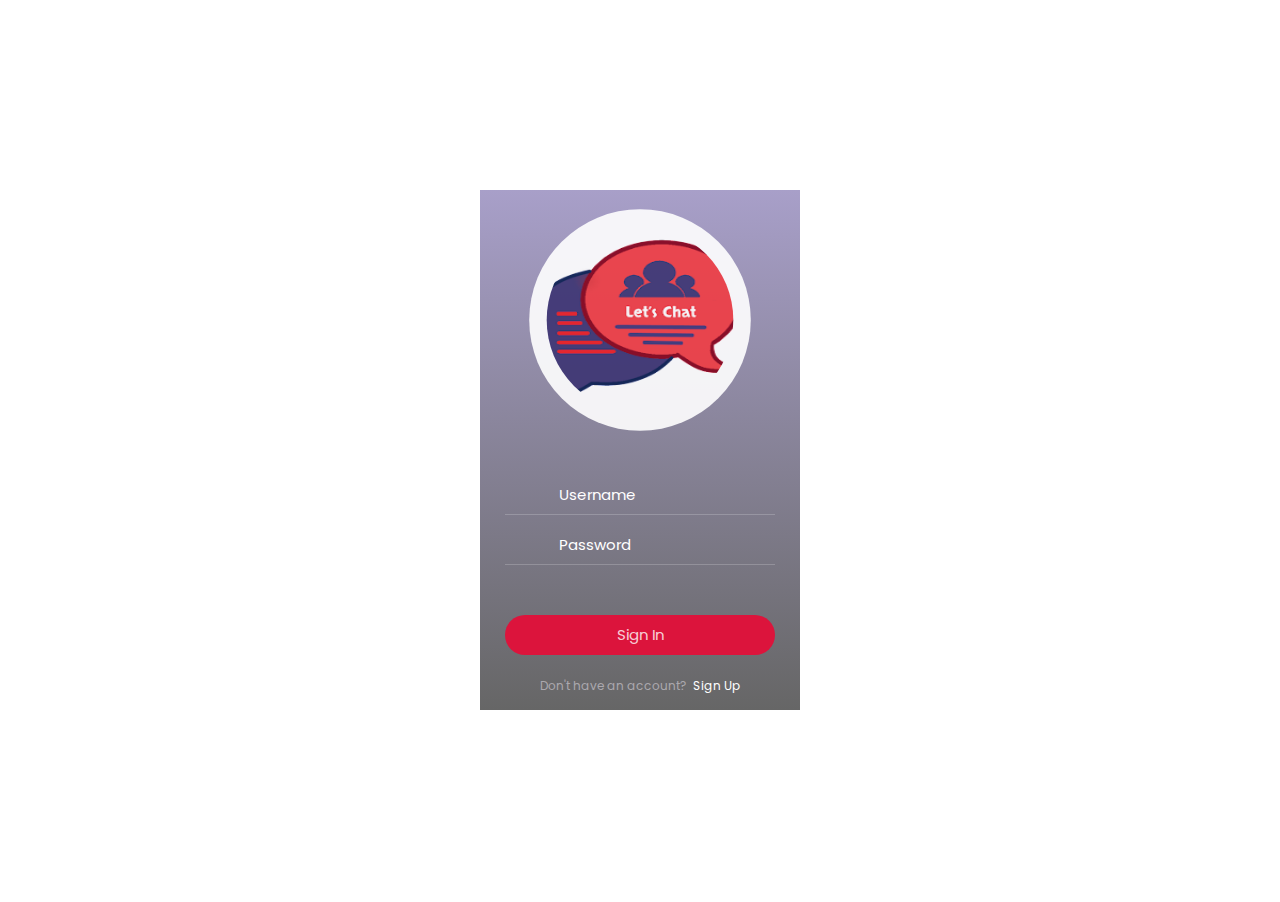
<file: index.html>
<!DOCTYPE html>
<html lang="en">
<head>
    <meta charset="UTF-8">
    <meta http-equiv="X-UA-Compatible" content="IE=edge">
    <meta name="viewport" content="width=device-width, initial-scale=1.0">
    <link rel="stylesheet" href="https://stackpath.bootstrapcdn.com/font-awesome/4.7.0/css/font-awesome.min.css">
    <link rel="stylesheet" href="https://stackpath.bootstrapcdn.com/bootstrap/4.5.2/css/bootstrap.min.css">
    <link href="https://cdn.jsdelivr.net/npm/bootstrap@5.0.0-beta1/dist/css/bootstrap.min.css" rel="stylesheet">
    <link href="//maxcdn.bootstrapcdn.com/bootstrap/4.0.0/css/bootstrap.min.css" rel="stylesheet" id="bootstrap-css">
    <script src="//maxcdn.bootstrapcdn.com/bootstrap/4.0.0/js/bootstrap.min.js"></script>
    <script src="https://code.jquery.com/jquery-3.2.1.slim.min.js" integrity="sha384-KJ3o2DKtIkvYIK3UENzmM7KCkRr/rE9/Qpg6aAZGJwFDMVNA/GpGFF93hXpG5KkN" crossorigin="anonymous"></script>
    <script src="https://cdnjs.cloudflare.com/ajax/libs/popper.js/1.12.9/umd/popper.min.js" integrity="sha384-ApNbgh9B+Y1QKtv3Rn7W3mgPxhU9K/ScQsAP7hUibX39j7fakFPskvXusvfa0b4Q" crossorigin="anonymous"></script>
    <script src="https://maxcdn.bootstrapcdn.com/bootstrap/4.0.0/js/bootstrap.min.js" integrity="sha384-JZR6Spejh4U02d8jOt6vLEHfe/JQGiRRSQQxSfFWpi1MquVdAyjUar5+76PVCmYl" crossorigin="anonymous"></script>
    <link rel="stylesheet" href="css/index.css">
    <title>Sign In | Namaste</title>
    <link rel="icon" href="img/n.png" type="image/x-icon">
    <link href="https://fonts.googleapis.com/css2?family=Poppins:wght@400;600&display=swap" rel="stylesheet">
    <style>
      * {
        font-family: 'Poppins', sans-serif;
      }
      h1,h2,h3,h4,h5,h6{
        font-weight: bold;
      }
      .fa-exclamation-circle{
          position: absolute;
          margin-top: 15px;
          margin-left: 3px;
          font-size: 15px;
          color: orange;
        }
    </style>
</head>
<body>
<div class="cont">
  <div class="demo">
    <div class="login">
      <div class="login__check">
        <img src="img/n.png" alt="user">
      </div>
      <div class="login__form">
      <form method="POST">
        <div class="login__row">
          <svg class="login__icon name svg-icon" viewBox="0 0 20 20">
            <path d="M0,20 a10,8 0 0,1 20,0z M10,0 a4,4 0 0,1 0,8 a4,4 0 0,1 0,-8" />
          </svg>
          <input type="text" name="username" class="login__input name" value="" placeholder="Username"/>
                  </div>
        <div class="login__row">
          <svg class="login__icon pass svg-icon" viewBox="0 0 20 20">
            <path d="M0,20 20,20 20,8 0,8z M10,13 10,16z M4,8 a6,8 0 0,1 12,0" />
          </svg>
          <input type="password" name="pass" class="login__input pass" value="" placeholder="Password"/>
                  </div>
        <input type="submit" name="submit" class="login__submit" value="Sign In">
        <p class="login__signup">Don't have an account? &nbsp;<a href="signup.php">Sign Up</a></p>
      </div>
      </form>
    </div>
  </div>
</div>
</body>
</html>
<script>
    $('.alert').alert()
</script>
</file>
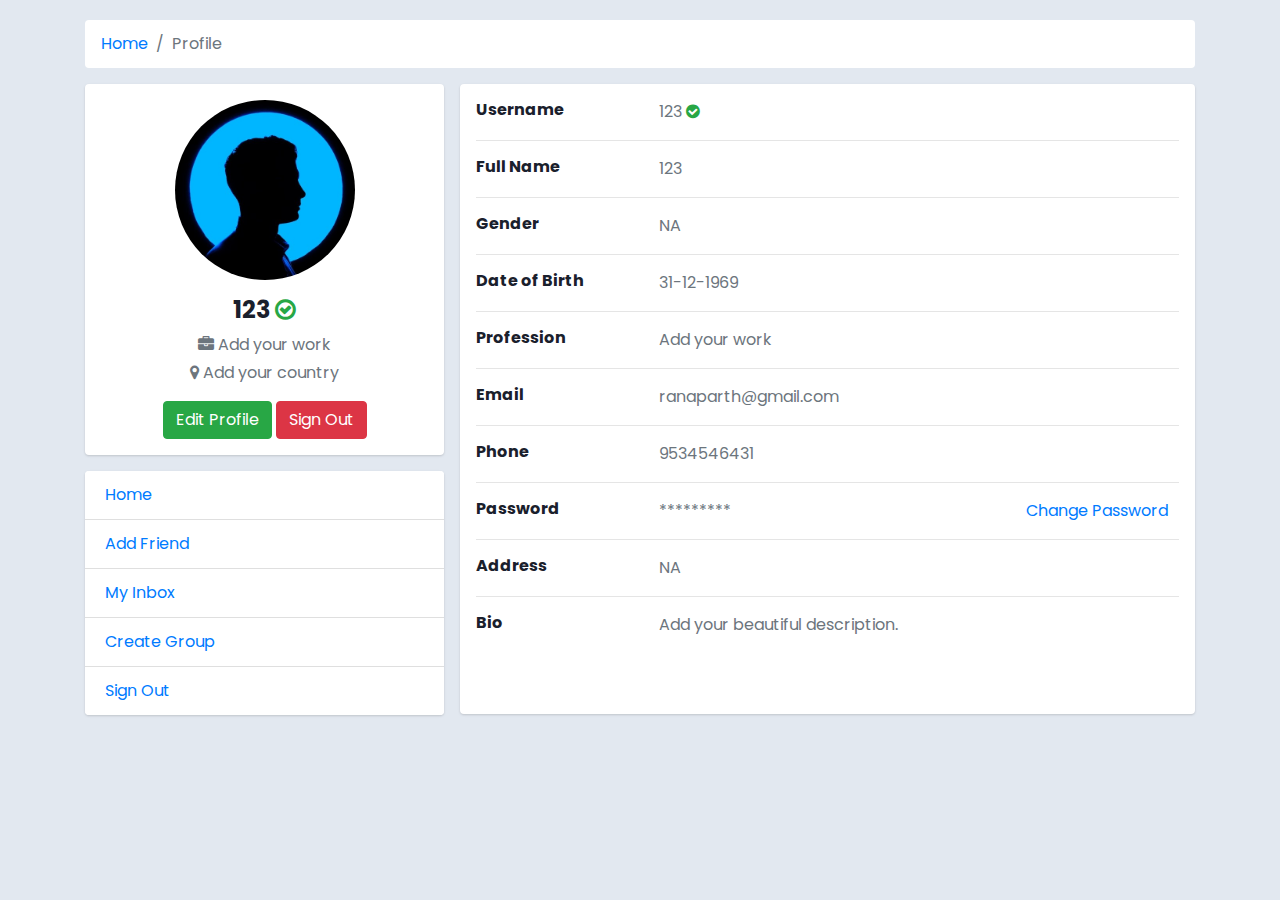
<file: profile.html>
<!DOCTYPE html>
<html lang="en">
<head>
  <meta charset="UTF-8">
  <meta http-equiv="X-UA-Compatible" content="IE=edge">
  <meta name="viewport" content="width=device-width, initial-scale=1.0">
  <link rel="stylesheet" href="https://stackpath.bootstrapcdn.com/font-awesome/4.7.0/css/font-awesome.min.css">
  <link rel="stylesheet" href="https://maxcdn.bootstrapcdn.com/bootstrap/4.0.0/css/bootstrap.min.css" integrity="sha384-Gn5384xqQ1aoWXA+058RXPxPg6fy4IWvTNh0E263XmFcJlSAwiGgFAW/dAiS6JXm" crossorigin="anonymous">
  <script src="https://code.jquery.com/jquery-3.2.1.slim.min.js" integrity="sha384-KJ3o2DKtIkvYIK3UENzmM7KCkRr/rE9/Qpg6aAZGJwFDMVNA/GpGFF93hXpG5KkN" crossorigin="anonymous"></script>
  <script src="https://cdnjs.cloudflare.com/ajax/libs/popper.js/1.12.9/umd/popper.min.js" integrity="sha384-ApNbgh9B+Y1QKtv3Rn7W3mgPxhU9K/ScQsAP7hUibX39j7fakFPskvXusvfa0b4Q" crossorigin="anonymous"></script>
  <script src="https://maxcdn.bootstrapcdn.com/bootstrap/4.0.0/js/bootstrap.min.js" integrity="sha384-JZR6Spejh4U02d8jOt6vLEHfe/JQGiRRSQQxSfFWpi1MquVdAyjUar5+76PVCmYl" crossorigin="anonymous"></script>
  <title>Profile | Namaste</title>
  <link rel="icon" href="img/n.jpg" type="image/x-icon">
  <link href="https://fonts.googleapis.com/css2?family=Poppins:wght@400;600&display=swap" rel="stylesheet">
    <style>
            * {
        font-family: 'Poppins', sans-serif;
      }
      h1,h2,h3,h4,h5,h6{
        font-weight: bold;
      }
  body {
      margin-top:20px;
      color: #1a202c;
      text-align: left;
      background-color: #e2e8f0;    
  }
  .card {
      box-shadow: 0 1px 3px 0 rgba(0,0,0,.1), 0 1px 2px 0 rgba(0,0,0,.06);
  }
  .card {
      position: relative;
      display: flex;
      flex-direction: column;
      min-width: 0;
      word-wrap: break-word;
      background-color: #fff;
      background-clip: border-box;
      border: 0 solid rgba(0,0,0,.125);
      border-radius: .25rem;
  }

  .card-body {
      flex: 1 1 auto;
      min-height: 1px;
      padding: 1rem;
  } 

  .rounded-circle{
      width: 180px;
      height: 180px;
  }
  .gutters-sm {
      margin-right: -8px;
      margin-left: -8px;
  }

  .gutters-sm>.col, .gutters-sm>[class*=col-] {
      padding-right: 8px;
      padding-left: 8px;
  }
  .mb-3, .my-3 {
      margin-bottom: 1rem!important;
  }

  .bg-gray-300 {
      background-color: #e2e8f0;
  }
  .h-100 {
      height: 100%!important;
  }
  .shadow-none {
      box-shadow: none!important;
  }
  .button-link, .button-link:hover{
    text-decoration: none;
    color: white;
  }
  </style>
</head>
<body>
    <div class="container">
        <div class="main-body">
                      <!-- Breadcrumb -->
              <nav aria-label="breadcrumb" class="main-breadcrumb">
                <ol class="breadcrumb bg-white">
                  <li class="breadcrumb-item"><a href="home.php">Home</a></li>
                  <li class="breadcrumb-item active" aria-current="page">Profile</li>
                </ol>
              </nav>
              <!-- /Breadcrumb -->

              <div class="row gutters-sm">
                <div class="col-md-4 mb-3">
                  <div class="card">
                    <div class="card-body">
                      <div class="d-flex flex-column align-items-center text-center">
                        <img src="asset/user.png" alt="Admin" class="rounded-circle">
                        <div class="mt-3">
                          <h4>123 <i class="fa text-success fa-check-circle-o" aria-hidden="true"></i></h4>
                          <p class="text-secondary mb-1"><i class="fa fa-briefcase" aria-hidden="true"></i> Add your work</p>
                          <p class="text-muted font-size-sm"><i class="fa fa-map-marker" aria-hidden="true"></i> Add your country</p>
                          <button class='btn btn-success'><a class='button-link' href='editprofile.php'>Edit Profile</a></button>
                          <button class="btn btn-danger"><a class='button-link' href='sessionOut.php'>Sign Out</a></button>
                        </div>
                      </div>
                    </div>
                  </div>
                  <div class="card mt-3">
                    <ul class="list-group list-group-flush">
                      <li class="list-group-item d-flex justify-content-between align-items-center flex-wrap">
                        <span class="text-primary"><a href="home.php">Home</a></span>
                      </li>
                      <li class="list-group-item d-flex justify-content-between align-items-center flex-wrap">
                        <span class="text-primary"><a href="find.php">Add Friend</a></span>
                      </li>
                      <li class="list-group-item d-flex justify-content-between align-items-center flex-wrap">
                        <span class="text-primary"><a href="hatDisplay.php">My Inbox</a></span>
                      </li>
                      <li class="list-group-item d-flex justify-content-between align-items-center flex-wrap">
                        <span class="text-primary"><a href="init.php">Create Group</a></span>
                      </li>
                      <li class="list-group-item d-flex justify-content-between align-items-center flex-wrap">
                        <span class="text-primary"><a href="sessionOut.php">Sign Out</a></span>
                      </li>
                    </ul>
                  </div>
                </div>
                <div class="col-md-8">
                  <div class="card mb-3">
                    <div class="card-body">
                      <div class="row">
                        <div class="col-sm-3">
                          <h6 class="mb-0">Username</h6>
                        </div>
                        <div class="col-sm-9 text-secondary">
                          123 <i class="fa text-success fa-check-circle" aria-hidden="true"></i>
                        </div>
                      </div>
                      <hr>
                      <div class="row">
                        <div class="col-sm-3">
                          <h6 class="mb-0">Full Name</h6>
                        </div>
                        <div class="col-sm-9 text-secondary">
                        123                        </div>
                      </div>
                      <hr>
                      <div class="row">
                        <div class="col-sm-3">
                          <h6 class="mb-0">Gender</h6>
                        </div>
                        <div class="col-sm-9 text-secondary">
                        NA                        </div>
                      </div>
                      <hr>
                      <div class="row">
                        <div class="col-sm-3">
                          <h6 class="mb-0">Date of Birth</h6>
                        </div>
                        <div class="col-sm-9 text-secondary">
                        31-12-1969                        </div>
                      </div>
                      <hr>
                      <div class="row">
                        <div class="col-sm-3">
                          <h6 class="mb-0">Profession</h6>
                        </div>
                        <div class="col-sm-6 text-secondary">
                        Add your work                        </div>
                      </div>
                      <hr>
                      <div class="row">
                        <div class="col-sm-3">
                          <h6 class="mb-0">Email</h6>
                        </div>
                        <div class="col-sm-9 text-secondary">
                        ranaparth@gmail.com                        </div>
                      </div>
                      <hr>
                      <div class="row">
                        <div class="col-sm-3">
                          <h6 class="mb-0">Phone</h6>
                        </div>
                        <div class="col-sm-9 text-secondary">
                        9534546431                        </div>
                      </div>
                      <hr>
                      <div class="row">
                        <div class="col-sm-3">
                          <h6 class="mb-0">Password</h6>
                        </div>
                        <div class="col-sm-6 text-secondary">
                        *********                        </div>
                        <div class="col-sm-3 text-secondary">
                        <a href="changepass.php">Change Password</a>
                        </div>
                      </div>
                      <hr>
                      <div class="row">
                        <div class="col-sm-3">
                          <h6 class="mb-0">Address</h6>
                        </div>
                        <div class="col-sm-9 text-secondary">
                        NA                        </div>
                      </div>
                      <hr>
                      <div class="row">
                        <div class="col-sm-3">
                          <h6 class="mb-0">Bio</h6>
                        </div>
                        <div class="col-sm-9 text-secondary" style="height: auto; min-height:85px;">
                         Add your beautiful description.                        </div>
                      </div>
                    </div>
                  </div>
                </div>
              </div>
            </div>
        </div>
</body>
</html>
</file>
<file: css/index.css>
*,*:before,*:after {
  box-sizing: border-box;
  margin: 0;
  padding: 0;
}
html,body {
  font-size: 62.5%;
  height: 100%;
  overflow: hidden;
}
@media (max-width: 768px) {
  html,
  body {
    font-size: 60%;
  }
}

svg {
  display: inline-block;
  width: 2rem;
  height: 2rem;
  overflow: visible;
}

.svg-icon {
  cursor: pointer;
}
.svg-icon path {
  stroke: rgba(255, 255, 255, 0.9);
  fill: none;
  stroke-width: 1;
}

input,
button {
  outline: none;
  border: none;
}

.cont {
  position: relative;
  width: 100%;
  height: 100%;
  display: inline-flex;
  flex-direction: column;
  justify-content: center;
  align-items: center;
  background-image: url("https://s3-us-west-2.amazonaws.com/s.cdpn.io/142996/slider-2.jpg");
  background-size: cover;
  overflow: auto;
  font-family: "Open Sans", Helvetica, Arial, sans-serif;
}

.demo {
  width: 320px;
  height: 520px;
  position: absolute;
  display: inline-flex;
  flex-direction: column;
  justify-content: center;
  align-items: center;
}
.alert
{
  position: absolute;
  bottom: 0px;
  z-index: 2;
  font-size: 13px;
  width: 100%;
  text-align:center;
}

.login {
  position: absolute;
  height: 100%;
  width: 100%;
  background: linear-gradient(to bottom, rgba(146, 135, 187, 0.8) 0%, rgba(0, 0, 0, 0.6) 100%);
  transition: opacity 0.1s, transform 0.3s cubic-bezier(0.17, -0.65, 0.665, 1.25);
  transform: scale(1);
}
.login.inactive {
  opacity: 0;
  transform: scale(1.1);
}

.login__check
{
  opacity: .9;
  z-index: 10;
  width: 100%;
  height: 50%;
  background-color: white;
  clip-path: circle(38%);
  display: inline-flex;
  align-items: center;
  justify-content: center;
}
.login__check img
{
  clip-path: circle(40%);
  width: 80%;
  height: 80%;
}

.login__form {
  position: absolute;
  top: 50%;
  left: 0;
  width: 100%;
  height: 50%;
  padding: 1.5rem 2.5rem;
  text-align: center;

}
.login__row {
  height: 5rem;
  padding-top: 1rem;
  border-bottom: 1px solid rgba(255, 255, 255, 0.2);
}
.login__icon {
  margin-bottom: 0.8rem;
  margin-right: 0.5rem;
}
.login__icon.name path {
  stroke-dasharray: 73.50196075439453;
  stroke-dashoffset: 73.50196075439453;
  -webkit-animation: animatePath 2s 0.5s forwards;
          animation: animatePath 2s 0.5s forwards;
}
.login__icon.pass path {
  stroke-dasharray: 92.10662841796875;
  stroke-dashoffset: 92.10662841796875;
  -webkit-animation: animatePath 2s 0.5s forwards;
          animation: animatePath 2s 0.5s forwards;
}
.login__input {
  display: inline-block;
  width: 22rem;
  height: 100%;
  padding-left: 1.5rem;
  font-size: 1.5rem;
  background: transparent;
  color: #fdfcfd;
}
.login__input::placeholder
{
  color: white;
}
.login__submit {
  position: relative;
  width: 100%;
  height: 4rem;
  margin: 5rem 0 2.2rem;
  color: rgba(255, 255, 255, 0.8);
  background: crimson;
  font-size: 1.5rem;
  border-radius: 3rem;
  cursor: pointer;
  overflow: hidden;
  transition: width 0.3s 0.15s,
  font-size 0.1s 0.15s;
}
.login__submit:after {
  content: "";
  position: absolute;
  top: 50%;
  left: 50%;
  margin-left: -1.5rem;
  margin-top: -1.5rem;
  width: 3rem;
  height: 3rem;
  border: 2px dotted #fff;
  border-radius: 50%;
  border-left: none;
  border-bottom: none;
  transition: opacity 0.1s 0.4s;
  opacity: 0;
}
.login__submit.processing {
  width: 4rem;
  font-size: 0;
}
.login__submit.processing:after {
  opacity: 1;
  -webkit-animation: rotate 0.5s 0.4s infinite linear;
          animation: rotate 0.5s 0.4s infinite linear;
}
.login__submit.success {
  transition: transform 0.3s 0.1s ease-out, opacity 0.1s 0.3s, background-color 0.1s 0.3s;
  transform: scale(30);
  opacity: 0.9;
}
.login__submit.success:after {
  transition: opacity 0.1s 0s;
  opacity: 0;
  -webkit-animation: none;
          animation: none;
}
.login__signup {
  font-size: 1.2rem;
  color: #aba8ae;
}
.login__signup a {
  color: #fff;
  cursor: pointer;
}

.ripple {
  position: absolute;
  width: 15rem;
  height: 15rem;
  margin-left: -7.5rem;
  margin-top: -7.5rem;
  background: rgba(0, 0, 0, 0.4);
  transform: scale(0);
  -webkit-animation: animRipple 0.4s;
          animation: animRipple 0.4s;
  border-radius: 50%;
}

@-webkit-keyframes animRipple {
  to {
    transform: scale(3.5);
    opacity: 0;
  }
}

@keyframes animRipple {
  to {
    transform: scale(3.5);
    opacity: 0;
  }
}
@-webkit-keyframes rotate {
  to {
    transform: rotate(360deg);
  }
}
@keyframes rotate {
  to {
    transform: rotate(360deg);
  }
}
@-webkit-keyframes animatePath {
  to {
    stroke-dashoffset: 0;
  }
}
@keyframes animatePath {
  to {
    stroke-dashoffset: 0;
  }
}
</file>
